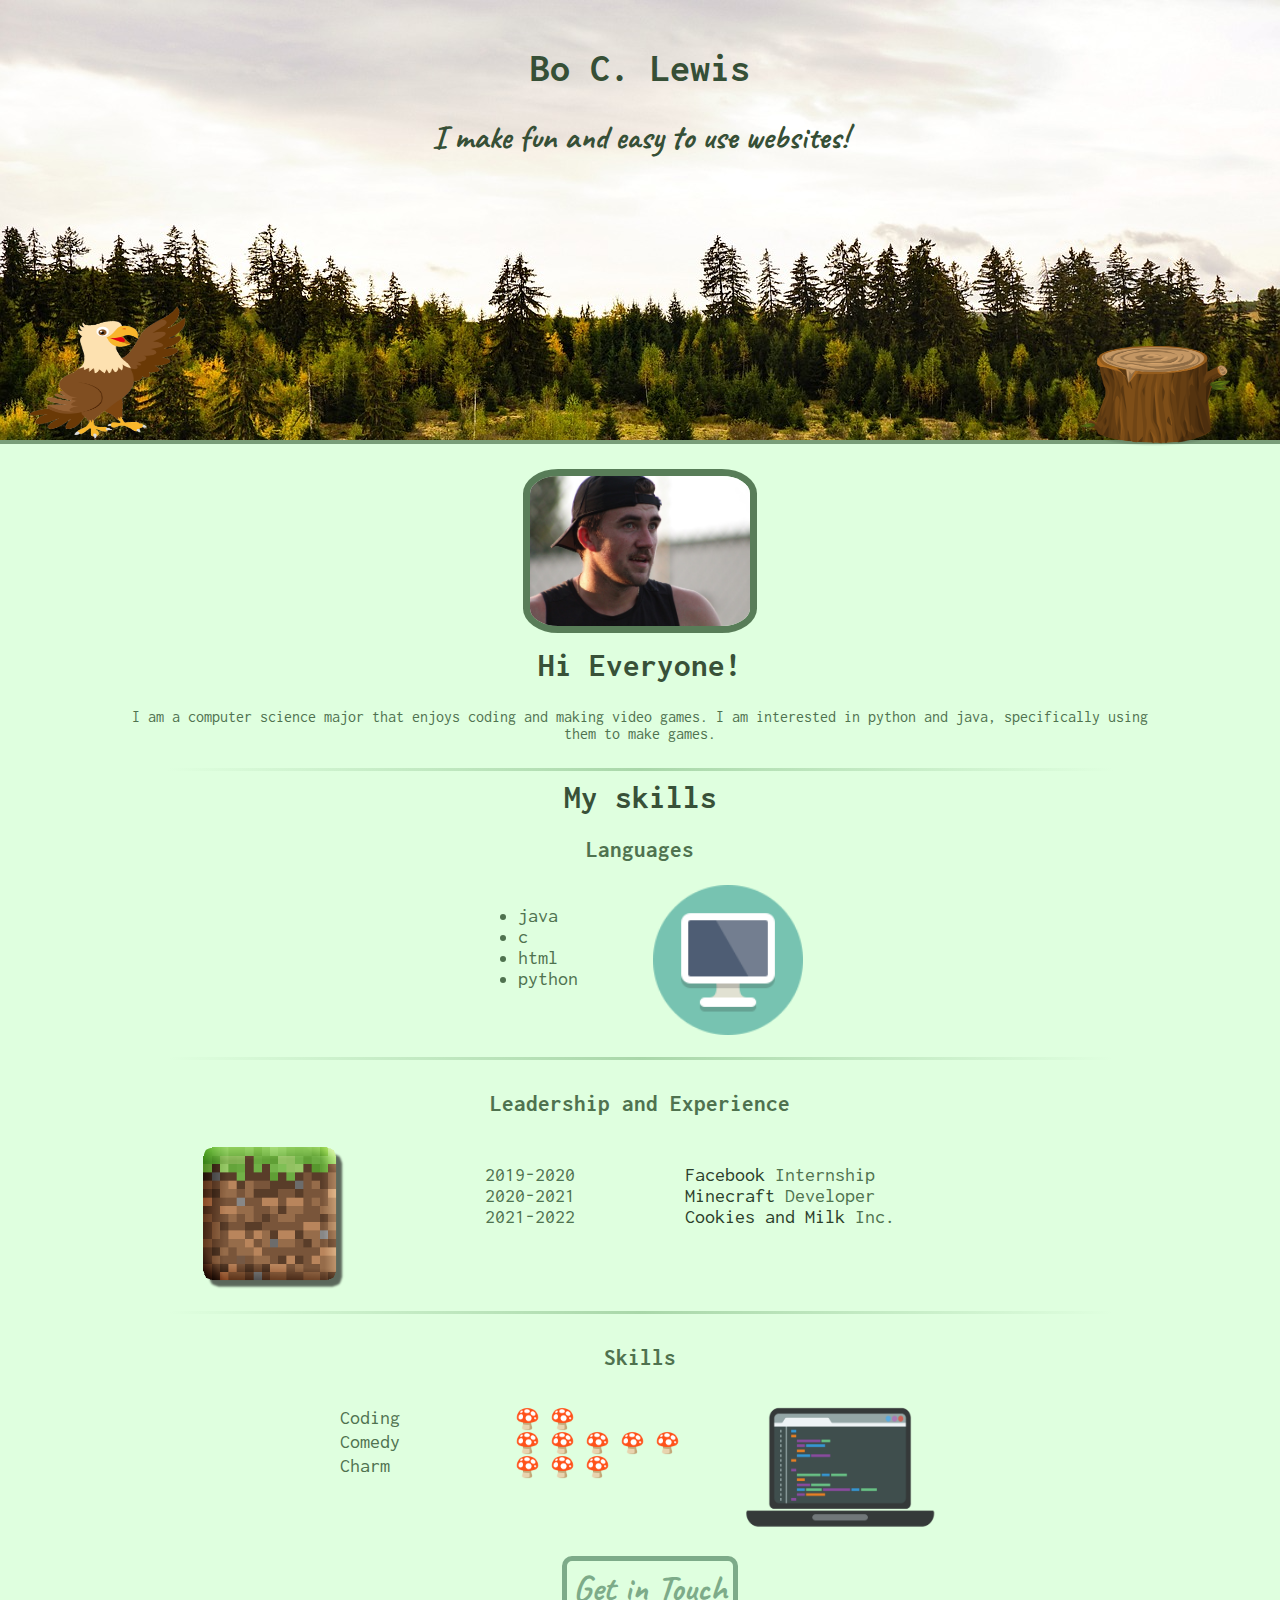
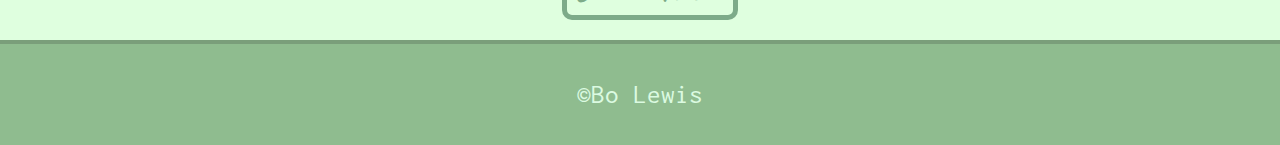
<file: index.html>
<!DOCTYPE html>
<html lang="en">

<head>
    <title>Bo C. Lewis</title>
    <link rel="stylesheet" type="text/css" href="css/style.css" />
    <link rel="preconnect" href="https://fonts.googleapis.com">
    <link rel="preconnect" href="https://fonts.gstatic.com" crossorigin>
    <link href="https://fonts.googleapis.com/css2?family=Caveat&family=Inconsolata:wght@500&display=swap" rel="stylesheet">
</head>

<body>
    <div class="header">
        <h1 class="name">Bo C. Lewis</h1>
        <h2>I make fun and easy to use websites!</h2>
        <img src="images/Eagle.png" width="220" height="150" alt="Bo Lewis">
        <img src="images/Stump.png" width="150" height="100" alt="Bo Lewis">
    </div>
    <hr>
    <div class="content">
    <div class="portrait">
        <img src="images/bolewis.JPG" width="220" height="150" alt="Bo Lewis">
    </div>
        <div class="text">
        <h2>Hi Everyone!</h2>
        <p>I am a computer science major that enjoys coding and making video games. I am interested in python and java,
            specifically using them to make games.</p>
        </div>
        <hr>
        <h2>My skills</h2>
        <div class="languages">
            <h3>Languages</h3>
            <div class="lang_desc">
                <ul>
                    <li>java</li>
                    <li>c</li>
                    <li>html</li>
                    <li>python</li>
                </ul>
            </div>
            <div class="lang_Image">
                <img src="images/Computer.png" width="150" height="150" alt="banana">
            </div>
        </div>
        <hr>
        <div class="leadership">
            <h3>Leadership and Experience</h3>
            <div class="lead_desc">
                <dl>
                    <dt>2019-2020</dt>
                    <dd><a href="https://www.facebook.com/">Facebook</a> Internship</dd>
                    <dt>2020-2021</dt>
                    <dd><a href="https://www.minecraft.net/">Minecraft</a> Developer</dd>
                    <dt>2021-2022</dt>
                    <dd><a
                            href="https://milkandcardamom.com/wp-content/uploads/2019/11/eggless-chocolate-chip-cookie-6-960x1358.jpg">Cookies
                            and Milk</a> Inc.</dd>
                </dl>
            </div>
            <div class="lead_Image">
                <img src="images/Minecraft.png" width="150" height="150" alt="banana">
            </div>
        </div>
        <hr>
        <div class="skills">
            <h3>Skills</h3>
            <div class="skill_desc">
                <dl>
                    <dt>Coding</dt>
                    <dd>&#127812; &#127812;</dd>
                    <dt>Comedy</dt>
                    <dd>&#127812; &#127812; &#127812; &#127812; &#127812;</dd>
                    <dt>Charm</dt>
                    <dd>&#127812; &#127812; &#127812;</dd>
                </dl>
            </div>
            <div class="skill_Image">
                <img src="images/Code.png" width="200" height="150" alt="banana">
            </div>
        </div>
        <div class="contact">
            <h3> <a class = "button" href="contact.html">Get in Touch</a> </button>
        </div>
    </div>
    <hr>
    <div class="footer">
        <p>&copy;Bo Lewis</p>
    </div>
</body>

</html>
</file>
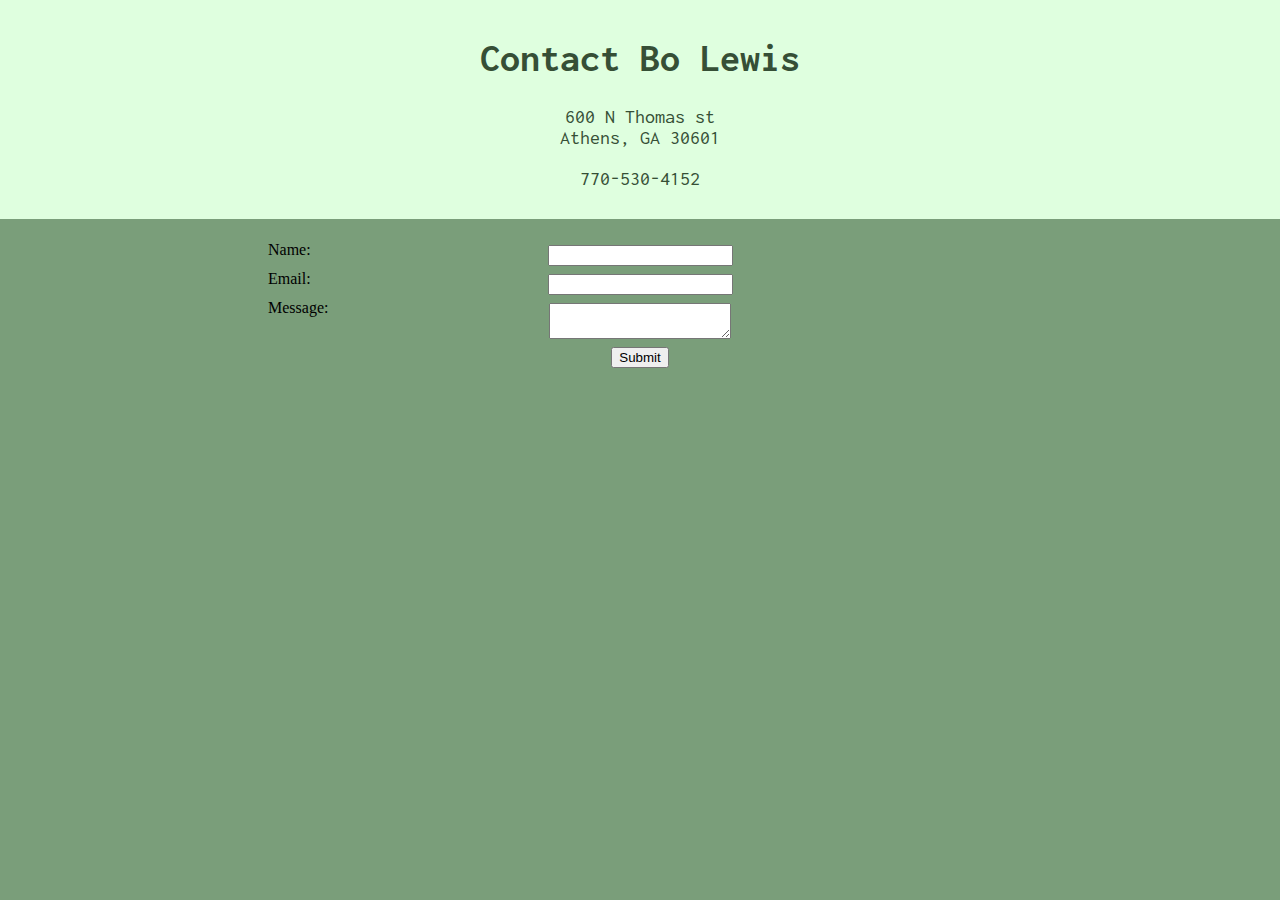
<file: contact.html>
<!DOCTYPE html>
<html lang="en">

<head>
       <title>contact Bo Lewis</title>
       <link rel="stylesheet" type="text/css" href="css/style.css" />
       <link rel="preconnect" href="https://fonts.googleapis.com">
       <link rel="preconnect" href="https://fonts.gstatic.com" crossorigin>
       <link href="https://fonts.googleapis.com/css2?family=Caveat&family=Inconsolata:wght@500&display=swap"
              rel="stylesheet">
</head>

<div>
       <div class="title">
              <h1>Contact Bo Lewis</h1>
              <p>
                     600 N Thomas st <br> Athens, GA 30601
              </p>
              <p>770-530-4152</p>
       </div>
       <hr>
       <div class="contact_background">
              <div class="contact_div" action="mailto:bcl33793@uga.edu" method="post">
                     <div class="form_desc">
                            <label for="nm">Name:</label>
                     </div>
                     <div class="form_field">
                            <input type="text" id="nm">
                     </div>

                     <br>
                     <div class="form_desc">
                            <label for="em">Email:</label>
                     </div>
                     <div class="form_field">
                            <input type="email" id="em">
                     </div>

                     <br>

                     <div class="form_desc">
                            <label for="msg">Message:</label>
                     </div>
                     <div class="form_field">
                            <textarea id="msg" rows="2" columns="10"></textarea>
                     </div>

                     <br>

                     <input type="submit">

                     </form>
              </div>
              </body>

</html>
</file>
<file: css/style.css>
body {
    background-color: rgb(122, 158, 122);
}

/* Header Div */
.header {
    background-image: url("../images/forest.png");
    background-repeat: no-repeat;
    background-size: cover;
    margin: -8px;
    padding: 20px;
    height: 400px;
    min-width: 90%;
    min-height: 100%;
    position: relative;
    text-align: center;
}

.header img:first-of-type {
    position: absolute;
    bottom: -12px;
    left: 0;
}

.header img:nth-of-type(2) {
    position: absolute;
    bottom: -6px;
    right: 50px;
}

.header h1 {
    font-family: 'Inconsolata', monospace;
    font-size: 30pt;
    color: #364f36;
}

.header h2 {
    font-family: 'Caveat', cursive;
    font-size: 25pt;
    color: #364f36;
}

.portrait img {
    border-radius: 15%;
    margin-top: 15px;
    margin-bottom: 10px;
    border: 7px solid #587d58;
}

.text {
    font-family: 'Inconsolata', monospace;
    font-size: 12pt;
}

/* Content Div */
.content {
    padding: 10px;
    margin: -8px;
    background-color: #dfffdf;
    text-align: center;
}

/* Horizontal Rule with fade */
.content hr {
    border: 0;
    height: 3px;
    background: #095484;
    background-image: linear-gradient(to right, #dfffdf, #a9d7a9, #dfffdf);
    width: 75%;
}

.content p {
    text-align: center;
    padding: 10px;
    margin-left: 100px;
    margin-right: 100px;
    color: #4f724f;
}

.content h2 {
    font-family: 'Inconsolata', monospace;
    font-size: 25pt;
    margin: 0;
    color: #385138;
}

/* Languages Div */
.languages {
    display: inline-block;
    font-family: 'Inconsolata', monospace;
    font-style: bold;
    font-size: 15pt;
    color: #4f724f;
}

.lang_desc {
    float: left;
    margin-right: 75px;
    text-align: left;
}

.lang_Image {
    float: right;
    margin-bottom: 10px;
}

/* Leadership Div */
.leadership {
    display: inline-block;
    font-family: 'Inconsolata', monospace;
    font-style: bold;
    font-size: 15pt;
    color: #4f724f;
}

.lead_desc {
    float: right;
    margin: 0;
    padding-top: 15px;
    margin-top: 10px;
}

.lead_Image {
    float: left;
    margin-bottom: 10px;
}

/* Skills Div */
.skills {
    display: inline-block;
    font-family: 'Inconsolata', monospace;
    font-style: bold;
    font-size: 15pt;
    color: #4f724f;
}

.skill_desc {
    padding-top: 15px;
    float: left;
    text-align: left;
}

.skill_Image {
    float: right;
}

/* Contact Font */
.contact h3 {
    margin-left: 20px;
    font-family: 'Caveat', cursive;
}

/* Button */
.button {
    background-color: transparent;
    color: #7dab89;
    border: 5px solid #7dab89;
    border-radius: 10px;
    padding: 4px 6px 4px 6px;
    font-size: 36px;
}

.button:hover {
    background-color: #7dab89;
    color: #defbe7;
    border: none
}

/* Links */
a {
    text-decoration: none;
    color: #2c3f2c;
}

a:hover {
    color: #95c49e;
}

/* Lists */
dl {
    width: 100%;
    overflow: hidden;
    padding: 0;
    margin: 0;
    list-style-type: none;
}

.lead_desc dd {
    float: left;
    width: 50%;
    padding: 0;
    margin-left: -30px;
    margin-right: -10px;
    text-align: left;
}

.skill_desc dd {
    float: left;
    width: 50%;
    padding: 0;
    margin-left: -25px;
    margin-right: -5px;
}

dt {
    float: left;
    width: 50%;
    padding: 0;
    margin: 0;
}

/* Footer Div */
.footer {
    padding: 10px;
    margin: -8px;
    background-color: #8fbc8f;
    text-align: center;
}

.footer p {
    color: #dbfae1;
    font-family: 'Inconsolata', monospace;
    font-style: bold;
    font-size: 20pt;
}

/* Horizontal Rule */
hr {
    background: rgb(122, 158, 122);
    height: 4px;
    border: 0;
}

/* Contact Page */
.title {
    text-align: center;
    font-family: 'Inconsolata', monospace;
    font-style: bold;
    font-size: 15pt;
    background-color: #dfffdf;
    padding: 10px;
    margin-left: -8px;
    margin-right: -8px;
    margin-top: -8px;
    margin-bottom: -8px;
    color: #364f36;
}

.contact_div {
    text-align: center;
    padding-top: 10px;
    margin: 0;
}

/* Form Descriptions */
.form_desc {
    float: left;
    padding-left: 260px;
    margin-right: -400px;
}

/* Form Fields */
.form_field {
    display: inline-block;
    align-content: left;
    margin: 4px;
}
</file>
